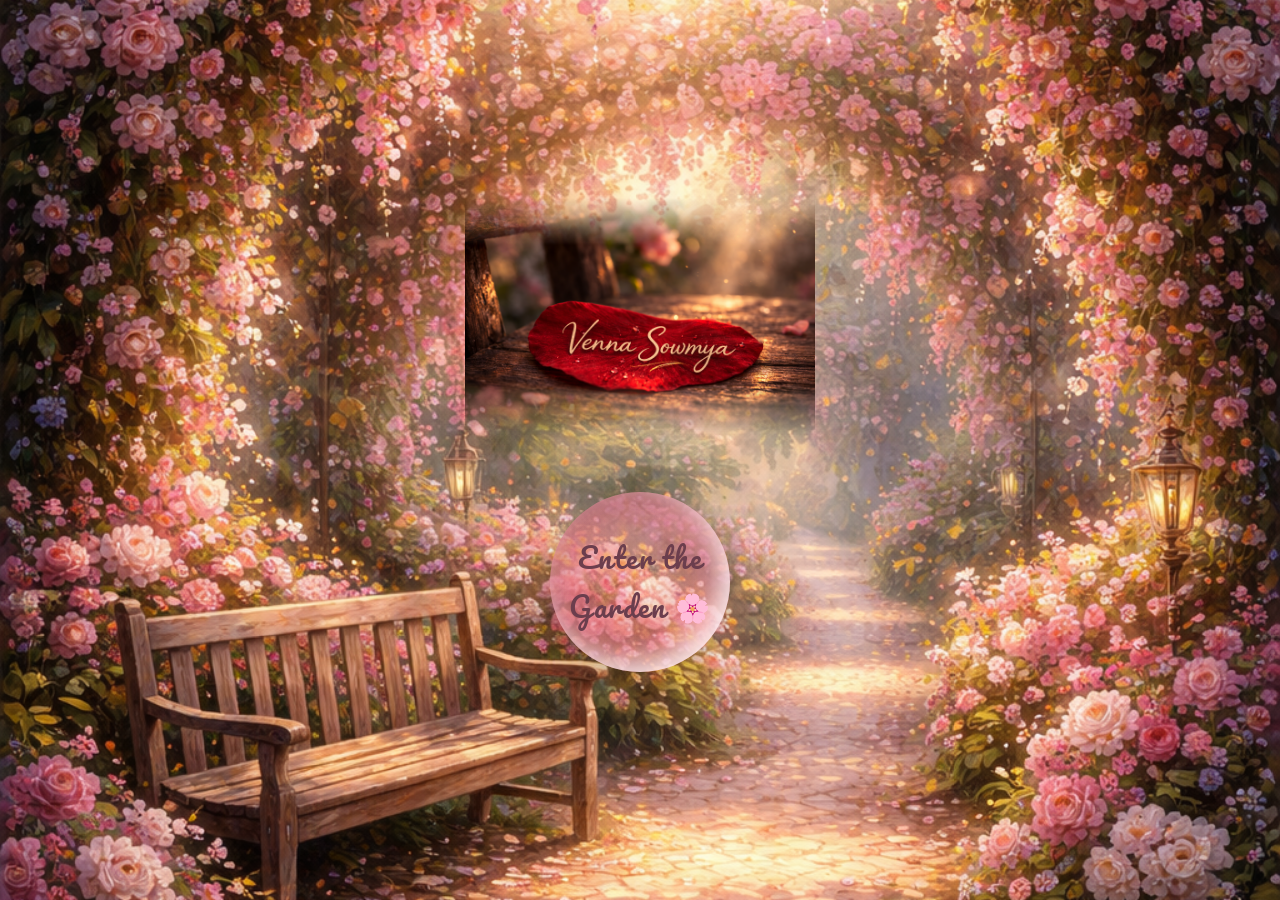
<file: index.html>
<!DOCTYPE html>
<html lang="en">

<head>
<meta charset="UTF-8">

<title>Sowmya Venna Flower Glossary</title>

<link rel="stylesheet" href="style.css">

<link href="https://fonts.googleapis.com/css2?family=Pacifico&display=swap" rel="stylesheet">

</head>

<body class="entrance-page">

<img src="images/Baby_pink.jpg" class="bg-image" alt="background">

<div class="hero">

<img src="images/sowmya_petal_name.jpg" class="title-image" alt="Sowmya Flower Title">

<div class="bubble" id="enterBubble">
Enter the Garden 🌸
</div>

</div>

<script src="script.js"></script>

</body>
</html>
</file>
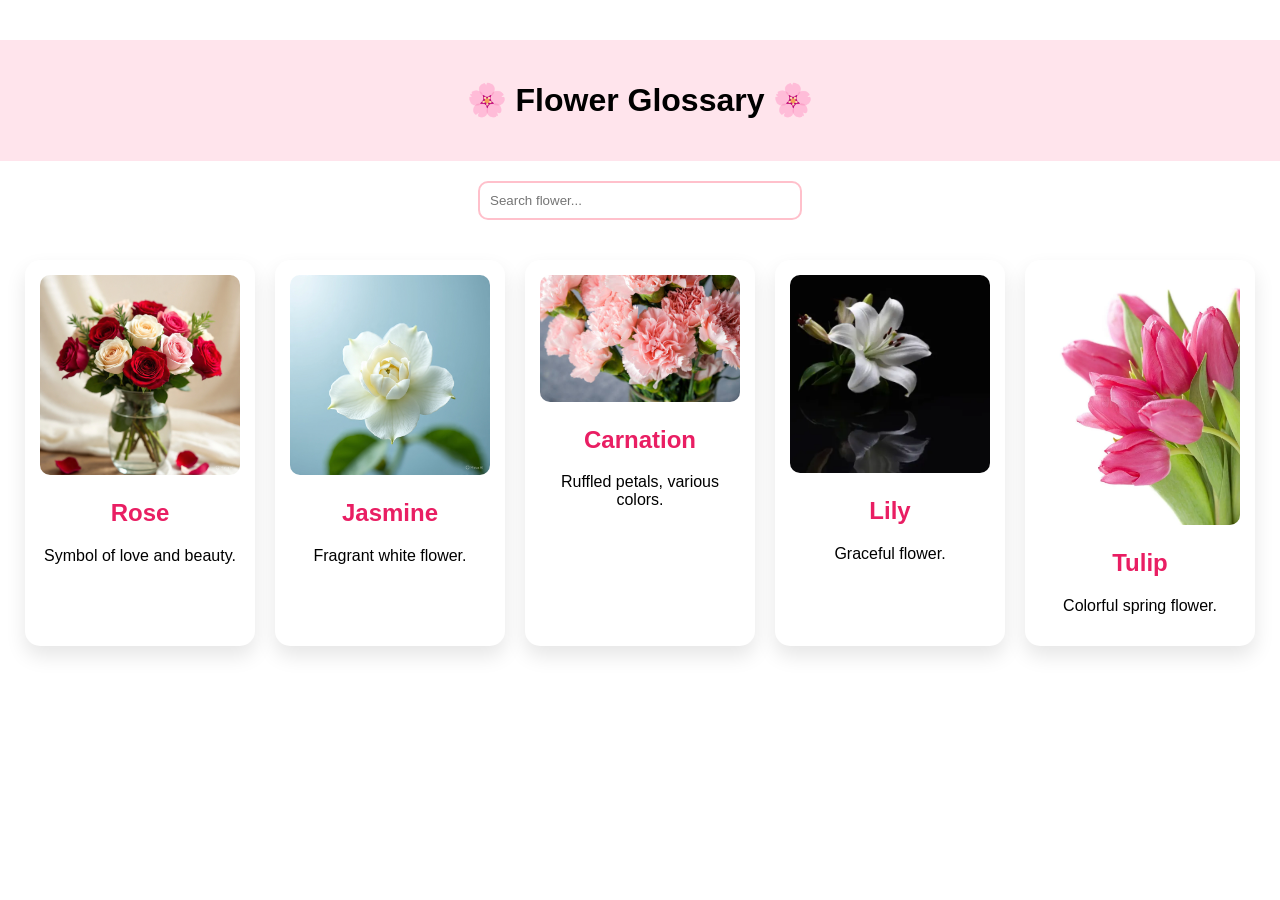
<file: garden.html>
<!DOCTYPE html>
<html lang="en">

<head>
<meta charset="UTF-8">
<meta name="viewport" content="width=device-width, initial-scale=1.0">

<title>Flower Garden</title>

<link rel="stylesheet" href="style.css">

</head>

<body>
<div class="container"></div>

<header>
<h1>🌸 Flower Glossary 🌸</h1>
</header>

<input type="text" id="search" placeholder="Search flower...">

<div id="flower-list"></div>

<!-- FULL PAGE DETAIL -->
<div id="flower-detail" class="flower-detail hidden">

<div class="detail-page">

<span class="close-btn" onclick="closeFlower()">✖</span>

<h1 id="detail-title"></h1>

<div class="detail-layout">

<!-- TOP IMAGES -->
<div id="top-images" class="top-images"></div>

<div class="middle-row">

<!-- LEFT -->
<div id="left-images" class="side-images"></div>

<!-- CENTER -->
<div class="center-card">
<img src="images/fashcard/fashion_cardBetween.jpg" class="card-bg" alt="Flower card background">

<div id="detail-card" class="card-text"></div>
</div>

<!-- RIGHT -->
<div id="right-images" class="side-images"></div>

</div>

</div>
</div>

<script src="script.js"></script>

</body>
</html>
</file>
<file: style.css>
body{
margin:0;
font-family:Arial;
text-align:center;
}
.container{
max-width:1200px;
margin:auto;
padding:20px;
}
/* entrance background */

.entrance-page{
background: url("images/Baby_pink.jpg") no-repeat center center/cover;

height:100vh;
display:flex;
flex-direction:column;
align-items:center;
justify-content:center;
overflow:hidden;
}

.hero{
display:flex;
flex-direction:column;
align-items:center;
justify-content:center;

height:100vh;
gap:30px;
}
/* title image */

.title-image{
width:350px;

opacity:1;

-webkit-mask-image: linear-gradient(to bottom, transparent 0%, black 20%, black 80%, transparent 100%);
mask-image: linear-gradient(to bottom, transparent 0%, black 20%, black 80%, transparent 100%);

filter: drop-shadow(0 10px 20px rgba(255,182,193,0.5));

transition: all 0.6s ease;
}

.title-image:hover{
transform:scale(1.05);
filter: drop-shadow(0 15px 30px rgba(255,105,180,0.6));
opacity:1;
}
/* bubble button */

.bubble{
width:180px;
height:180px;
border-radius:50%;

background: radial-gradient(circle at 50% 50%,
#ffd2d2f3,
transparent 0.5%,
rgb(229, 121, 137));

display:flex;
align-items:center;
justify-content:center;

/* 🌸 FONT CHANGE */
font-family: 'Pacifico', cursive;
font-size:28px;
color:#6b3e4d;

letter-spacing:1.5px;
text-align:center;

margin:30px auto;
cursor:pointer;

box-shadow:
inset -10px -10px 25px rgba(255,255,255,0.8),
inset 10px 10px 25px rgba(0,0,0,0.1),
0 10px 30px rgba(0,0,0,0.2);

/* ✨ smooth animation */
transition: all 0.4s ease;

/* 💫 entry animation */
animation: fadeInUp 1.5s ease;
}

.bubble:hover{
transform:scale(1.15);

/* 💖 glowing romantic effect */
text-shadow:
0 0 5px #ffb6c1,
0 0 10px #ff69b4,
0 0 20px #ff1493,
0 0 40px #ff69b4;

box-shadow:
inset -10px -10px 25px rgba(255,255,255,0.9),
inset 10px 10px 25px rgba(255,182,193,0.5),
0 0 30px rgba(255,105,180,0.6);
}

/* bubble pop */

.pop{
animation:pop 0.5s forwards;
}

@keyframes pop{
100%{
transform:scale(0);
opacity:0;
}
}
@keyframes fadeInUp{
from{
opacity:0;
transform:translateY(40px);
}
to{
opacity:1;
transform:translateY(0);
}
}
/* blossom petals */

.petal{
position:fixed;
top:-10px;
width:15px;
height:15px;
background:pink;
border-radius:50% 50% 50% 0;
opacity:0.8;
animation:fall linear forwards;
}

@keyframes fall{
to{
transform:translateY(110vh) rotate(360deg);
}
}

/* garden page */

header{
background:#ffe4ec;
padding:20px;
}

#search{
padding:10px;
margin:20px;
width:300px;
border-radius:10px;
border:2px solid pink;
}

#flower-list{
display:flex;
flex-wrap:wrap;
justify-content:center;
gap:20px;
padding:20px;
}

.flower-card{
background:white;
padding:15px;
border-radius:15px;
width:200px;
box-shadow:0 10px 20px rgba(0,0,0,0.1);
transition: all 0.4s ease;
cursor:pointer;
}

.flower-card:hover{
transform:translateY(-12px) scale(1.05);
background:#fff5f7;
box-shadow:0 20px 40px rgba(255,105,180,0.3);
}

.flower-card img{
width:100%;
border-radius:10px;
transition:0.4s;
}

.flower-card:hover img{
transform:scale(1.1);
}

.flower-card h2{
color:#e91e63;
}
.bg-image{
position:fixed;
top:0;
left:0;

width:100%;
height:100%;

object-fit:cover;

z-index:-1;
}
.flower-gallery{
margin-top:50px;
padding:30px;
background:#fff5f7;
border-radius:20px;
}

.gallery-grid{
display:flex;
flex-wrap:wrap;
gap:20px;
justify-content:center;
margin-top:20px;
}


.gallery-grid img{
width:200px;
border-radius:15px;
box-shadow:0 10px 20px rgba(0,0,0,0.15);
transition:0.4s;
}

.gallery-grid img:hover{
transform:scale(1.1);
}


.hidden{
display:none;
}



/* FULL PAGE DETAIL */

.flower-detail{
position:fixed;
top:0;
left:0;
width:100%;
height:100%;
background:#fff0f5;
z-index:1000;
overflow-y:auto;
}

.detail-page{
padding:40px;
animation:fadePage 0.5s ease;
}

@keyframes fadePage{
from{opacity:0; transform:translateY(30px);}
to{opacity:1; transform:translateY(0);}
}

.info-card{
background:#ffe4ec;
padding:25px;
margin:30px auto;
max-width:700px;
border-radius:20px;
box-shadow:0 10px 25px rgba(0,0,0,0.1);
text-align:left;
}

.info-card h3{
color:#e91e63;
}




.close-btn{
position:fixed;
top:20px;
right:30px;
font-size:25px;
cursor:pointer;
color:#e91e63;
}

/* TOP IMAGES */
.top-images{
display:flex;
justify-content:center;
gap:15px;
margin-bottom:20px;
}



/* MIDDLE ROW */
.middle-row{
display:flex;
justify-content:center;
align-items:center;
gap:20px;
}

/* SIDE IMAGES */
.side-images{
display:flex;
flex-direction:column;
gap:15px;
}
/* HOVER PINK GLOW */

.top-images img{
width:170px;
border-radius:12px;
transition:0.4s;
}
.top-images img:hover{
transform:scale(1.1);
}

.side-images img{
width:200px;
border-radius:15px;
box-shadow:0 20px 40px rgba(0,0,0,0.15);
transition: all 0.5s ease;
animation: floatImage 6s ease-in-out infinite;
}

/* CENTER CARD */
.center-card{
position:relative;
width:550px;
max-width: 90%;
box-shadow:0 20px 40px rgba(0,0,0,0.15),
0 20px 40px rgba(255,105,180,0.3);
border-radius:20px;
overflow: hidden;
height:500px;

}

.card-bg{
width:100%;
height:auto;
border-radius:20px;
}


.card-text{
position:absolute;
top: 25px;
left:25px;
right: 25px;

font-size:16px;     /* bigger text */
line-height:1.6;

color:#333;
}



@keyframes floatImage{
0%{
transform:translateY(0px) rotate(0deg);
}
50%{
transform:translateY(-10px) rotate(2deg);
}
100%{
transform:translateY(0px) rotate(0deg);
}
}
</file>
